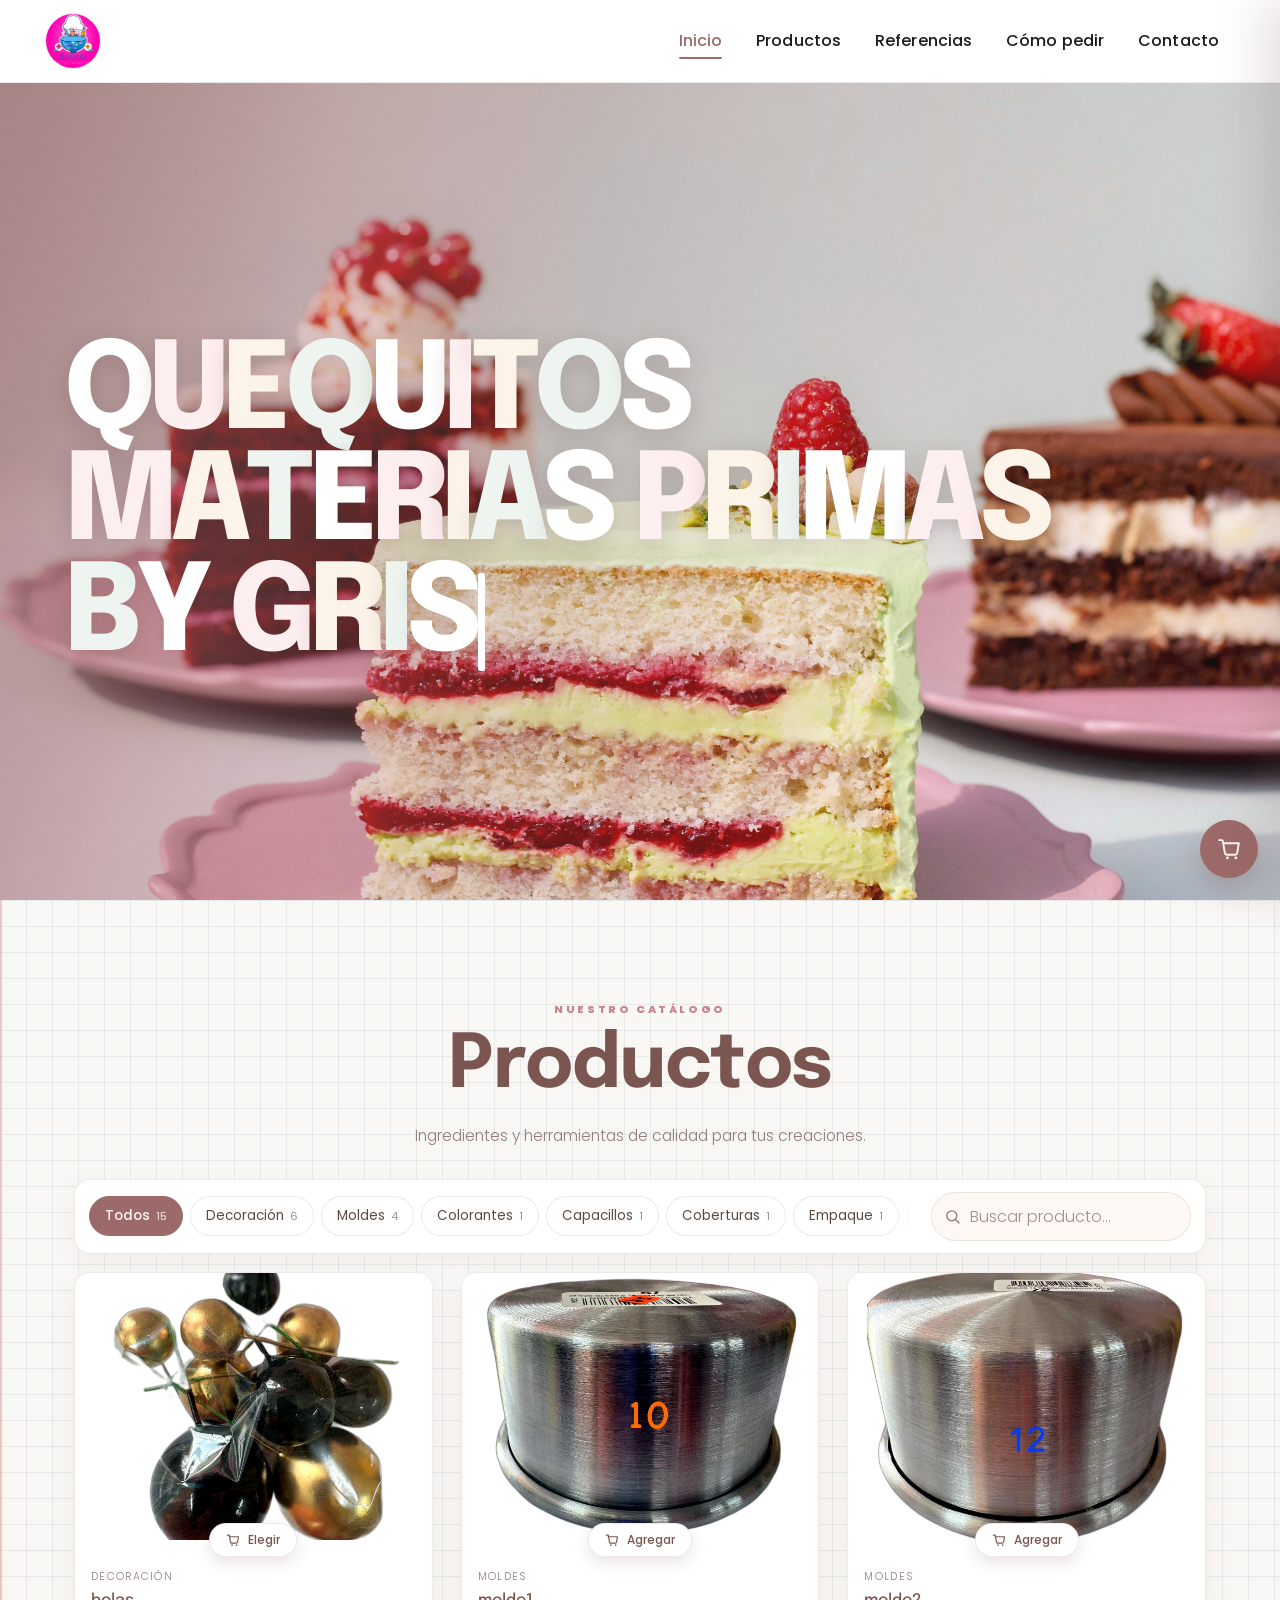
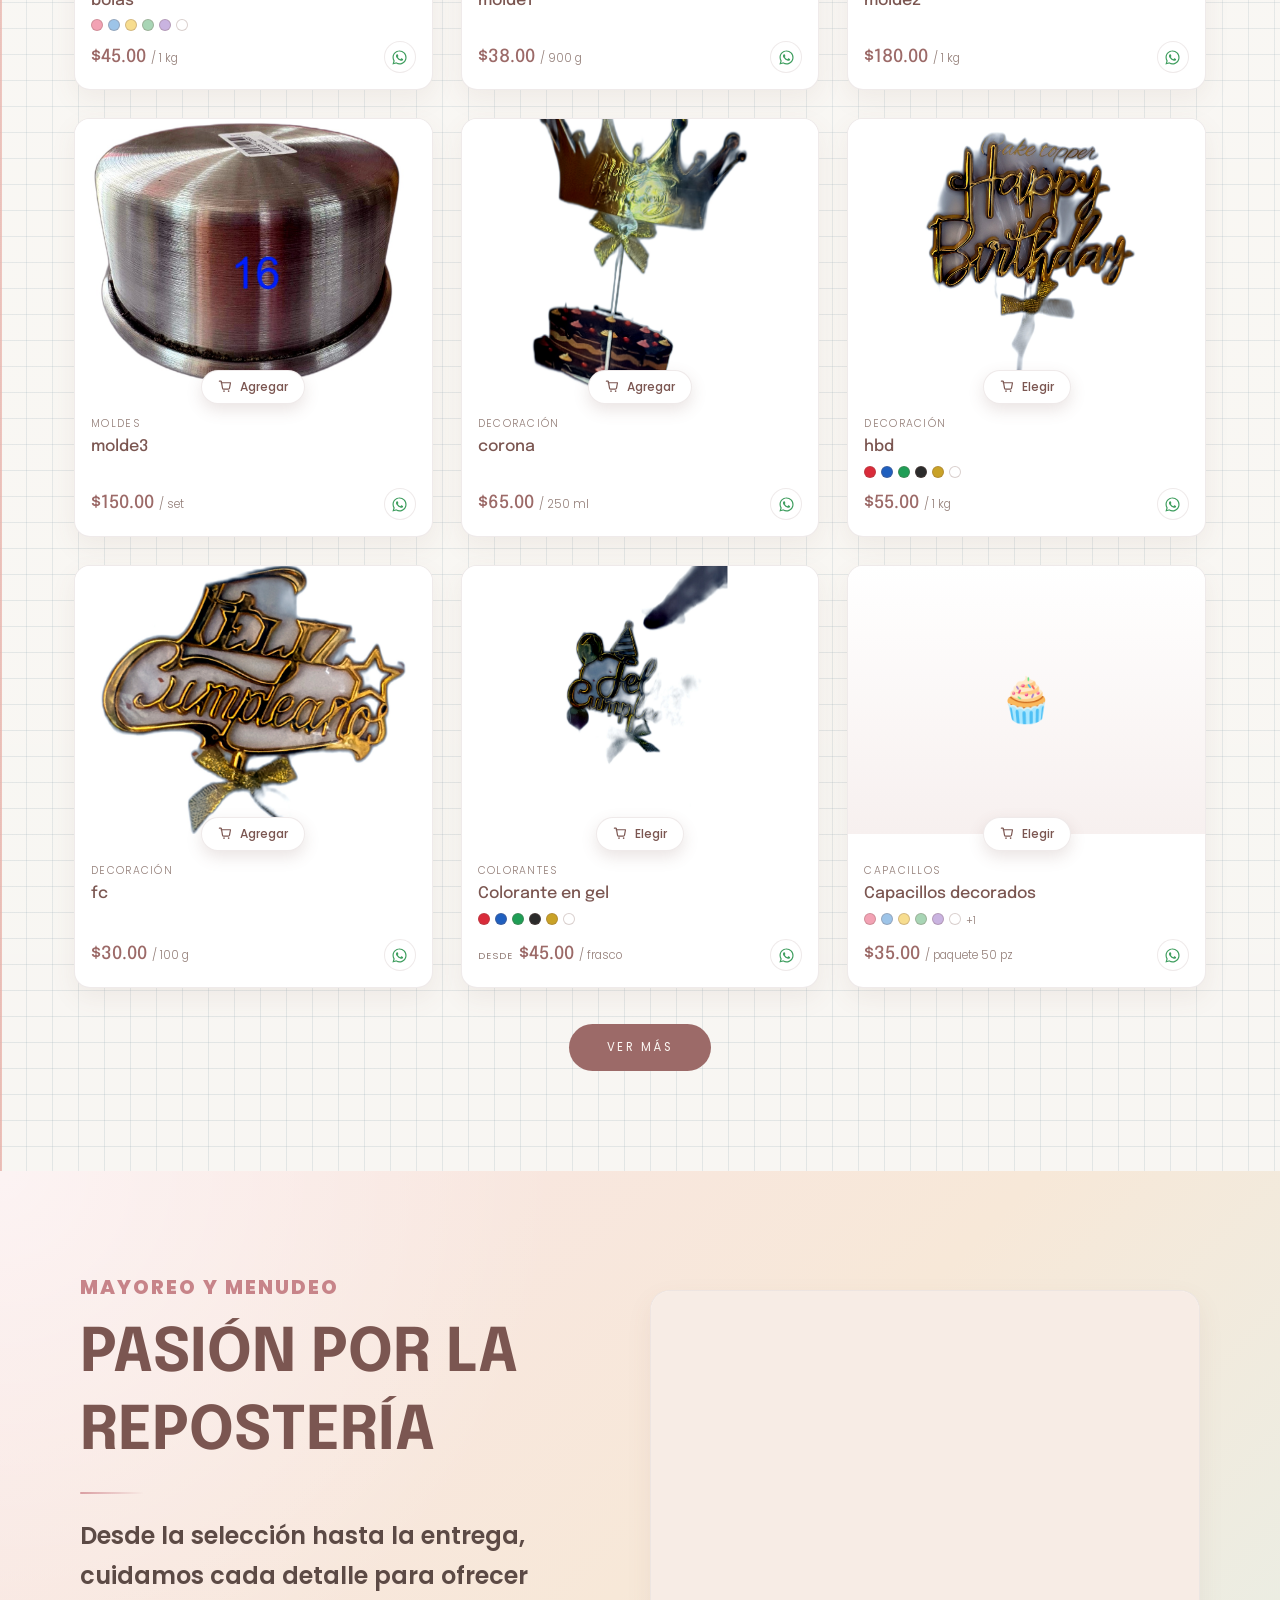
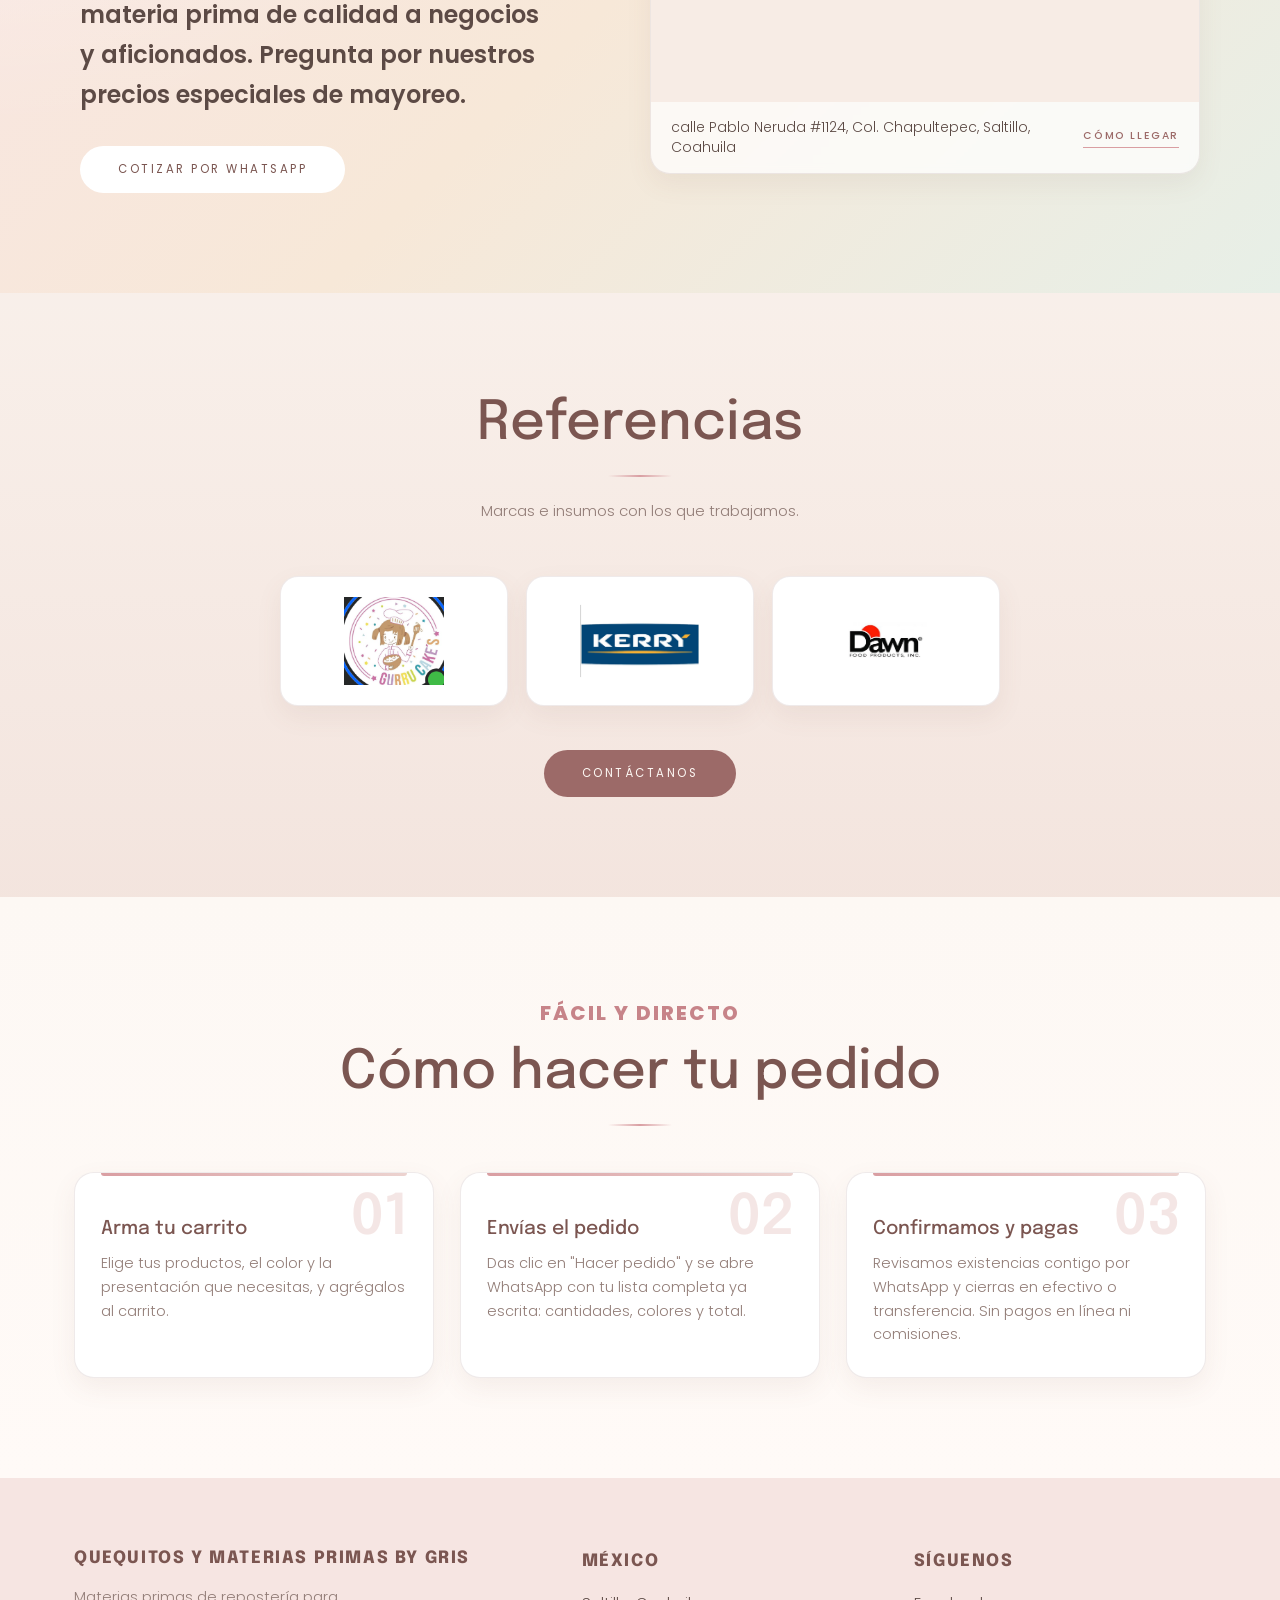
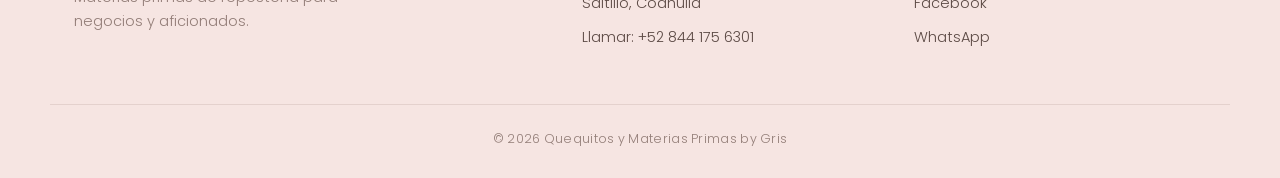
<file: index.html>
<!DOCTYPE html>
<html lang="es">
<head>
  <meta charset="UTF-8" />
  <meta name="viewport" content="width=device-width, initial-scale=1.0" />
  <title>Quequitos y Materias Primas by Gris</title>
  <!-- FAVICON
       Antes había DOS <link rel="icon">: el .ico y, más abajo, un SVG en
       data-URI con una "Q". El navegador se queda con el ÚLTIMO, así que
       el logo nunca se usaba. Ese SVG ya se quitó.
       También se cambiaron las rutas "/favicon.ico" (absolutas desde la
       raíz del dominio) por rutas relativas, para que funcionen igual
       abriendo la carpeta en local que publicado en un subdirectorio. -->
  <link rel="icon" type="image/x-icon" href="favicon.ico?v=3" />
  <link rel="icon" type="image/png" sizes="32x32" href="favicon-32.png?v=3" />
  <link rel="apple-touch-icon" sizes="180x180" href="apple-touch-icon.png?v=3" />

  <link rel="preconnect" href="https://fonts.googleapis.com" />
  <link rel="preconnect" href="https://fonts.gstatic.com" crossorigin />
  <!-- La foto del header se pide de inmediato, antes que el CSS y las fuentes.
       Si no, el header se pinta primero solo con el degradado y la imagen
       aparece después: eso es lo que se veía como si el fondo "se moviera". -->
  <link rel="preload" as="image" href="img/hero-pastel_4.jpg" fetchpriority="high" />
  <link href="https://fonts.googleapis.com/css2?family=Epilogue:ital,wght@0,100..900;1,100..900&family=Merriweather:ital,opsz,wght@0,18..144,300..900;1,18..144,300..900&family=Poppins:ital,wght@0,100;0,200;0,300;0,400;0,500;0,600;0,700;0,800;0,900;1,100;1,200;1,300;1,400;1,500;1,600;1,700;1,800;1,900&display=swap" rel="stylesheet" />
  <!-- El ?v= es un "rompe-cachés": el navegador guarda style.css y script.js
       durante días, así que después de publicar cambios seguías viendo la
       versión vieja. Al subir la versión (v=4, v=5...) el navegador se ve
       obligado a bajar el archivo nuevo.
       >>> SUBE ESTE NÚMERO cada vez que edites style.css, script.js,
           config.js o productos.js <<<

       OJO: disponibilidad.json NO lleva versión. El script lo pide con
       cache:"no-store" justamente para que marcar un producto como agotado
       se vea de inmediato sin tener que tocar este archivo. -->
  <link rel="stylesheet" href="style.css?v=12" />
</head>
<body>

  <!-- ============ BARRA DE NAVEGACIÓN ============
       Va FUERA del <header> a propósito: como está fija a la pantalla,
       dejarla dentro la ataba al recorte del header. -->
  <div class="menu" id="barraMenu">
    <a href="#inicio" class="logo" aria-label="Inicio">
      <img src="img/relogo.jpeg" alt="Quequitos y Materias Primas by Gris" />
    </a>

    <input type="checkbox" id="menu" />
    <label for="menu" class="menu-label" aria-label="Abrir menú">
      <span></span><span></span><span></span>
    </label>

    <nav class="navbar">
      <ul>
        <li><a href="#inicio">Inicio</a></li>
        <li><a href="#productos">Productos</a></li>
        <li><a href="#referencias">Referencias</a></li>
        <li><a href="#metodos">Cómo pedir</a></li>
        <li><a href="#contacto">Contacto</a></li>
      </ul>
    </nav>
  </div>

  <!-- ============ HEADER ============ -->
  <header class="header" id="inicio">
    <div class="header-content">
      <div class="header-texto">
        <h1>Quequitos Materias Primas <br>by <span>Gris</span></h1>
      </div>

      <!-- logo moved to the menu (left) -->
    </div>
  </header>

  <!-- ============ PRODUCTOS ============ -->
  <section class="productos" id="productos">
    <div class="productos-content container">
      <div class="productos-encabezado">
        <span class="eyebrow">Nuestro catálogo</span>
        <h2>Productos</h2>
        <p class="txt-p">Ingredientes y herramientas de calidad para tus creaciones.</p>
      </div>

      <!-- Submenú + buscador.
           Las pastillas de categoría NO se escriben aquí: script.js las arma
           solo con los campos "categoria" de productos.js. -->
      <div class="filtros" id="filtros">
        <div class="filtros-chips" id="filtrosChips" role="group" aria-label="Filtrar por categoría"></div>

        <div class="buscador">
          <svg class="buscador-icono" viewBox="0 0 24 24" aria-hidden="true">
            <circle cx="11" cy="11" r="7" fill="none" stroke="currentColor" stroke-width="2"/>
            <path d="M16.5 16.5 21 21" fill="none" stroke="currentColor" stroke-width="2" stroke-linecap="round"/>
          </svg>
          <input type="search" id="buscador" placeholder="Buscar producto…"
                 autocomplete="off" aria-label="Buscar producto" />
          <button type="button" class="buscador-limpiar" id="buscadorLimpiar"
                  aria-label="Limpiar búsqueda" hidden>&times;</button>
        </div>
      </div>

      <p class="conteo" id="conteo" aria-live="polite"></p>

      <div class="productos-group" id="productosGrid"></div>
      <div class="extra-products" id="extraProductos"></div>

      <div class="sin-resultados" id="sinResultados" hidden>
        <span>🔍</span>
        <p id="sinResultadosTexto">No encontramos nada con esa búsqueda.</p>
        <button type="button" class="btn-1 btn-1--claro" id="limpiarFiltros">Ver todo el catálogo</button>
      </div>

      <a href="#" id="ver-mas" class="btn-1">Ver más</a>
    </div>
  </section>

  <!-- ============ PROMO / PASIÓN ============ -->
  <section class="promo">
    <div class="promo-inner container">
      <div class="promo-texto">
        <span class="eyebrow">Mayoreo y menudeo</span>
        <h2>Pasión por la repostería</h2>
        <span class="divisor divisor--izq"></span>
        <p>
          Desde la selección hasta la entrega, cuidamos cada detalle para
          ofrecer materia prima de calidad a negocios y aficionados.
          Pregunta por nuestros precios especiales de mayoreo.
        </p>
        <a href="#" id="promoWhatsapp" target="_blank" rel="noopener" class="btn-1 btn-1--claro">Cotizar por WhatsApp</a>
      </div>
      <!-- Mapa del local. La dirección se toma de config.js (CONFIG.direccion),
           el script arma solo el enlace de Google Maps. -->
      <div class="promo-mapa">
        <div class="mapa-marco">
          <iframe
            id="mapaLocal"
            title="Ubicación del local"
            loading="lazy"
            referrerpolicy="no-referrer-when-downgrade"
            allowfullscreen></iframe>
        </div>
        <div class="mapa-pie">
          <span class="mapa-direccion" id="mapaDireccion">Saltillo, Coahuila</span>
          <a href="#" id="mapaComoLlegar" target="_blank" rel="noopener" class="mapa-link">Cómo llegar</a>
        </div>
      </div>
    </div>
  </section>

  <!-- ============ REFERENCIAS ============ -->
  <section class="referencias" id="referencias">
    <div class="referencias-content container">
      <h2>Referencias</h2>
      <span class="divisor"></span>
      <p class="txt-p">Marcas e insumos con los que trabajamos.</p>

      <div class="referencias-group">
        <div class="referencia-card">
          <img src="img/gurru.png" alt="Gurru Cakes">
        </div>
        <div class="referencia-card">
          <img src="img/kerry.png" alt="Kerry">
        </div>
        <div class="referencia-card">
          <img src="img/dawn.png" alt="Dawn Food Products">
        </div>
      </div>

      <a href="#" id="referenciasWhatsapp" target="_blank" rel="noopener" class="btn-1">Contáctanos</a>
    </div>
  </section>

  <!-- ============ CÓMO PEDIR ============ -->
  <section class="metodos" id="metodos">
    <div class="container">
      <span class="eyebrow">Fácil y directo</span>
      <h2>Cómo hacer tu pedido</h2>
      <span class="divisor"></span>

      <div class="metodos-content">
        <div class="metodo-card">
          <span class="metodo-num">01</span>
          <h3>Arma tu carrito</h3>
          <p>Elige tus productos, el color y la presentación que necesitas, y agrégalos al carrito.</p>
        </div>
        <div class="metodo-card">
          <span class="metodo-num">02</span>
          <h3>Envías el pedido</h3>
          <p>Das clic en "Hacer pedido" y se abre WhatsApp con tu lista completa ya escrita: cantidades, colores y total.</p>
        </div>
        <div class="metodo-card">
          <span class="metodo-num">03</span>
          <h3>Confirmamos y pagas</h3>
          <p>Revisamos existencias contigo por WhatsApp y cierras en efectivo o transferencia. Sin pagos en línea ni comisiones.</p>
        </div>
      </div>
    </div>
  </section>

  <!-- ============ FOOTER ============ -->
  <footer class="footer" id="contacto">
    <div class="footer-content container">
      <div class="link">
        <h3 class="footer-marca logo-texto">Quequitos y Materias Primas by Gris</h3>
        <p class="footer-desc">Materias primas de repostería para negocios y aficionados.</p>
      </div>
      <div class="link">
        <h3>México</h3>
        <a href="#" id="footerCiudad">Saltillo, Coahuila</a>
        <a href="#" id="footerTelefono">Llamar: +52 81 2901 6051</a>
      </div>
      <div class="link">
        <h3>Síguenos</h3>
        <a href="#" id="footerFacebook" target="_blank" rel="noopener noreferrer">Facebook</a>
        <a href="#" id="footerWhatsapp" target="_blank" rel="noopener">WhatsApp</a>
      </div>
    </div>
    <p class="footer-copy">© <span id="anio"></span> Quequitos y Materias Primas by Gris</p>
  </footer>

  <!-- ============================================================
       CARRITO
       Botón flotante, panel lateral y modal de opciones.
       Todo el comportamiento vive en script.js.
       ============================================================ -->

  <!-- Botón flotante con el contador de artículos -->
  <button type="button" class="boton-carrito" id="botonCarrito" aria-label="Ver carrito">
    <svg viewBox="0 0 24 24" aria-hidden="true">
      <path d="M6 6h15l-1.7 9.4a2 2 0 0 1-2 1.6H9.5a2 2 0 0 1-2-1.7L5.6 3.9A1 1 0 0 0 4.6 3H2"
            fill="none" stroke="currentColor" stroke-width="1.8"
            stroke-linecap="round" stroke-linejoin="round"/>
      <circle cx="10" cy="20" r="1.4" fill="currentColor"/>
      <circle cx="18" cy="20" r="1.4" fill="currentColor"/>
    </svg>
    <span class="carrito-contador" id="carritoContador">0</span>
  </button>

  <!-- Fondo oscuro detrás del panel -->
  <div class="fondo-carrito" id="fondoCarrito"></div>

  <!-- Panel lateral del carrito -->
  <aside class="panel-carrito" id="panelCarrito" aria-label="Tu pedido">
    <div class="carrito-encabezado">
      <div>
        <h3>Tu pedido</h3>
        <span class="carrito-conteo" id="carritoConteo">0 artículos</span>
      </div>
      <button type="button" class="carrito-cerrar" id="carritoCerrar" aria-label="Cerrar carrito">×</button>
    </div>

    <div class="carrito-aviso" id="carritoAviso"></div>

    <div class="carrito-lista" id="carritoLista"></div>

    <div class="carrito-pie oculto" id="carritoPie">
      <div class="carrito-campo">
        <label for="clienteNombre">Tu nombre</label>
        <input type="text" id="clienteNombre" maxlength="60" placeholder="¿A nombre de quién va el pedido?" autocomplete="name" />
      </div>
      <div class="carrito-campo">
        <label for="clienteNota">Comentario <i>(opcional)</i></label>
        <textarea id="clienteNota" rows="2" maxlength="200" placeholder="Fecha en que lo necesitas, si pasas por él, etc."></textarea>
      </div>

      <div class="carrito-total">
        <span>Total</span>
        <b id="carritoTotal">$0.00</b>
      </div>

      <button type="button" class="btn-1 carrito-pedir" id="carritoPedir">Hacer pedido por whatsapp</button>
      <button type="button" class="carrito-vaciar" id="carritoVaciar">Vaciar carrito</button>
      <p class="carrito-legal">
        El pedido se confirma por WhatsApp. No se cobra nada en línea.
      </p>
    </div>
  </aside>

  <!-- Modal para elegir color, tamaño y cantidad -->
  <div class="modal-opciones" id="modalOpciones" role="dialog" aria-modal="true" aria-label="Elegir opciones">
    <div class="modal-fondo" id="modalFondo"></div>
    <div class="modal-caja">
      <button type="button" class="modal-cerrar" id="modalCerrar" aria-label="Cerrar">×</button>
      <div class="modal-cuerpo" id="modalCuerpo"></div>
    </div>
  </div>

  <script src="config.js?v=12"></script>
  <script src="productos.js?v=12"></script>
  <script src="script.js?v=12"></script>
</body>
</html>
</file>
<file: style.css>
:root {
  /* Fondos */
  --crema:        #fdf8f4;
  --nude:         #f7ece5;
  --rosa-fondo:   #f6e5e2;
  --rosa-polvo:   #ecd3d0;
  --blanco:       #ffffff;
  --pastel-rosa:  #f9e5e5;
  --pastel-miel:  #f7e8d8;
  --pastel-agua:  #e7efe7;

  /* Acentos */
  --rosa:         #d99ea2;
  --rosa-oscuro:  #c78489;
  --vino:         #9c6a68;
  --arena:        #d9c3ae;

  /* Texto */
  --texto:        #5c4a45;
  --texto-suave:  #927d77;
  --titulo:       #7b5651;

  /* Alto de la barra de navegación: se le resta al hero para que la
     foto quepa completa en la primera pantalla. */
  /* Tintes del título: pasteles muy claros. Sobre la foto del hero un
     pastel saturado se pierde, así que estos se leen casi como blanco
     y el matiz solo se nota cuando pasa el brillo. */
  --titulo-tinte-1: #ffffff;
  --titulo-tinte-2: #fdeef0;   /* rosa */
  --titulo-tinte-3: #fdf4e9;   /* miel */
  --titulo-tinte-4: #eef5f1;   /* menta */
  --titulo-halo:    rgba(249, 214, 220, .75);

  --alto-barra:   83px;
  /* Lo que mide la barra cuando ya encogió al bajar. Los filtros se
     pegan a esta altura, si no quedaba una franja hueca entre los dos. */
  --alto-barra-fija: 67px;

  /* Bordes y sombras */
  --linea:        rgba(124, 86, 81, 0.12);
  --sombra:       0 10px 26px rgba(124, 86, 81, 0.08);
  --sombra-alta:  0 18px 40px rgba(124, 86, 81, 0.14);
}

* { box-sizing: border-box; margin:0; padding:0; text-decoration:none; list-style:none }

body { font-family: 'Poppins', sans-serif; font-weight:300; background-color:var(--crema); color:var(--texto); line-height:1.65 }

.container { max-width:1180px; margin:0 auto; width:100%; padding-left:24px; padding-right:24px }

h1, h2 { font-family:'Epilogue','Merriweather', serif; font-weight:500; color:var(--titulo) }
h3     { font-family:'Epilogue','Merriweather', serif; font-weight:500; color:var(--titulo) }

h1{
  text-wrap:balance;
  text-transform:uppercase;
  line-height:1.05em;
  letter-spacing:2px;
}

.eyebrow {
  display:block;
  font-family:'Poppins', sans-serif;
  font-size:20px; font-weight:800;
  letter-spacing:2px; text-transform:uppercase;
  color:var(--rosa-oscuro);
  margin-bottom:12px;
}
section h2 { font-size:clamp(45px, 6vw, 54px); line-height:1.15; margin-bottom:0 }

.divisor {
  display:block; width:64px; height:2px; margin:20px auto 22px;
  background:linear-gradient(90deg, transparent, var(--rosa), transparent);
  border-radius:2px;
}
.divisor--izq { margin-left:0; margin-right:auto; background:linear-gradient(90deg, var(--rosa), transparent) }

/* ============================================================
   HEADER
   ============================================================ */
.header {
  position: relative;
  display:flex; flex-direction:column;
  overflow:hidden;

  /* 100svh = "small viewport height". En el móvil, al aparecer y
     desaparecer la barra del navegador, 100vh cambia de valor y el
     header se re-dimensiona: la foto se re-recorta y parece que salta.
     Con svh la altura se queda fija. La línea de 100vh es el respaldo
     para navegadores viejos. */
  min-height:calc(100vh - var(--alto-barra));
  min-height:calc(100svh - var(--alto-barra));

  background-image: linear-gradient(110deg, rgba(94,50,53,0.44) 0%, rgba(172,119,123,0.28) 26%, rgba(200,158,158,0.16) 42%, rgba(255,255,255,0.04) 100%), url("img/hero-pastel_4.jpg");
  background-size: cover;
  /* antes: center right. Anclada a la derecha, al cambiar el ancho de la
     ventana el recorte se desplazaba muchísimo hacia los lados. Centrada,
     la foto crece y encoge desde el centro y el movimiento casi no se nota. */
  background-position: center center;
  background-repeat:no-repeat;
}

.header::before { content:""; position:absolute; inset:0; background: linear-gradient(100deg, rgba(181,120,124,0.38) 0%, rgba(181,120,124,0.20) 24%, rgba(60,40,38,0.10) 44%, rgba(20,20,20,0.04) 58%, rgba(20,20,20,0) 84%); }
.header > * { position:relative; z-index:1 }

/* ------------------------------------------------------------
   BARRA DE NAVEGACIÓN
   Antes era una "pastilla" de vidrio esmerilado flotando sobre la
   foto: sobre una imagen clara se veía como una franja gris sucia,
   y los links iban en negro grueso con mucho espaciado.
   Ahora la barra es transparente sobre la foto y, al bajar, se
   vuelve sólida color crema para que siempre se lea.
   ------------------------------------------------------------ */
.menu {
  position:sticky;            /* ocupa su lugar arriba y se queda pegada al bajar */
  top:0;
  z-index:50;
  display:flex;
  align-items:center;
  justify-content:space-between;
  gap:20px;
  width:100%;
  padding:14px clamp(18px, 4vw, 46px);
  background:var(--blanco);   /* banda blanca sólida: el hero sigue igual, abajo */
  border-bottom:1px solid var(--linea);
  transition:box-shadow .3s, padding .3s;
}

/* Al bajar solo gana un poco de sombra, para que se despegue del contenido */
.menu.menu--fijo {
  padding-top:10px; padding-bottom:10px;
  box-shadow:0 6px 22px rgba(124,86,81,.09);
}

/* ---------- Logo ---------- */
.menu .logo {
  display:inline-flex; align-items:center;
  flex-shrink:0;
  border-radius:50%;
  transition:transform .25s;
}
.menu .logo:hover { transform:scale(1.05) }

.menu .logo img {
  display:block;
  width:54px; height:54px;
  object-fit:cover;
  border-radius:50%;
  background:var(--blanco);
  box-shadow:0 0 0 1px var(--linea);
  transition:width .3s, height .3s;
}
.menu--fijo .logo img { width:46px; height:46px }

/* ---------- Links ---------- */
.menu .navbar ul { display:flex; align-items:center; gap:4px }

.menu .navbar ul li a {
  position:relative;
  display:block;
  padding:10px 15px;
  font-family:'Poppins', sans-serif;
  font-size:16px;
  font-weight:500;
  letter-spacing:.1px;
  text-transform:none;
  color:#1f1b1a;              /* negro suave: negro puro sobre blanco cansa la vista */
  border-radius:10px;
  transition:color .25s;
}

/* Subrayado que crece desde el centro */
.menu .navbar ul li a::after {
  content:"";
  position:absolute;
  left:15px; right:15px; bottom:5px;
  height:2px; border-radius:2px;
  background:var(--vino);
  transform:scaleX(0);
  transition:transform .28s cubic-bezier(.22,1,.36,1);
}
.menu .navbar ul li a:hover::after,
.menu .navbar ul li a.activo::after { transform:scaleX(1) }

.menu .navbar ul li a:hover,
.menu .navbar ul li a.activo { color:var(--vino) }

/* ---------- Hamburguesa ---------- */
#menu { display:none }
.menu-label {
  cursor:pointer;
  display:none;
  flex-direction:column;
  justify-content:center;
  gap:5.5px;
  width:30px; height:30px;
  padding:4px 2px;
  background:none; border:none;   /* antes tenía recuadro de vidrio */
}
.menu-label span {
  display:block; height:2px; width:100%;
  background:#1f1b1a;
  border-radius:999px;
  transform-origin:center;
  transition:transform .3s cubic-bezier(.22,1,.36,1), opacity .2s, background-color .3s;
}

/* Abierta: se convierte en una X */
#menu:checked + .menu-label span:nth-child(1) { transform:translateY(7.5px) rotate(45deg) }
#menu:checked + .menu-label span:nth-child(2) { opacity:0 }
#menu:checked + .menu-label span:nth-child(3) { transform:translateY(-7.5px) rotate(-45deg) }

.header-content { flex:1; display:flex; align-items:center; justify-content:space-between; gap:clamp(24px,4vw,60px); padding:120px clamp(30px,5vw,80px) 90px }
.header-texto { flex:1 1 0; max-width:1000px; display:flex; flex-direction:column; justify-content:center }
.header-texto .eyebrow { color:var(--rosa-oscuro); letter-spacing:5px; margin-bottom:18px }

.header-texto h1 {
  font-family:'Epilogue', 'Poppins', sans-serif;
  font-size: clamp(54px, 9.4vw, 152px);
  line-height:0.92;
  margin-bottom:0;   /* ya no hay botón debajo */
  font-weight:800;
  color:#ffffff;
  text-shadow:0 6px 24px rgba(74, 35, 28, 0.18);
  letter-spacing:-0.065em;
  text-wrap: normal;
}

/* ------------------------------------------------------------
   ANIMACIÓN LETRA POR LETRA — versión corregida

   El problema anterior: cada letra era un inline-block suelto, así que
   el navegador podía cortar la línea EN MEDIO de una palabra
   ("Queq / uitos"), y los spans que contenían un espacio medían 0px,
   por lo que las palabras se pegaban ("byGris").

   Solución: cada palabra va envuelta en .word (inline-block + nowrap)
   y los espacios vuelven a ser texto normal entre palabras.
   ------------------------------------------------------------ */
/* "Gris" va igual que el resto del título: sin cursiva ni peso distinto.
   La regla se deja acotada por si algún día se le quiere volver a dar
   estilo propio — NUNCA como "h1 span" a secas, porque el script convierte
   cada palabra y cada letra en spans y saldrían todas afectadas. */
.header-texto h1 > span:not(.word):not(.letter) { font-style:inherit; font-weight:inherit }
.header-texto h1 em { font-style:italic; font-weight:300; display:block }

/* El título viene escrito en el HTML, así que el navegador alcanza a
   pintarlo COMPLETO antes de que el script lo parta en letras: se veía
   un parpadeo con todo el texto y luego arrancaba la escritura.
   Se mantiene oculto hasta que el script avisa que ya está listo.

   La animación de abajo es un seguro: si por lo que sea el JavaScript
   no corriera, a los 3 segundos el título aparece de todos modos en
   lugar de quedarse en blanco para siempre. */
.header-texto h1 {
  visibility:hidden;
  animation:seguroTitulo 0s 3s forwards;
}
@keyframes seguroTitulo { to { visibility:visible } }
.header-texto h1.animar { visibility:visible; animation:none }

/* Cada palabra entera en una caja que no se parte */
.header-texto h1 .word { display:inline-block; white-space:nowrap }

.header-texto h1 .letter {
  display:inline-block;
  position:relative;              /* el cursor se cuelga de aquí */
  color:var(--tinte, #fff);
}

/* ------------------------------------------------------------
   MÁQUINA DE ESCRIBIR
   visibility:hidden en vez de display:none: la letra sigue
   ocupando su lugar, así el bloque no cambia de tamaño mientras
   se escribe y la página no da saltos.
   ------------------------------------------------------------ */
.header-texto h1.escribiendo-modo .letter { visibility:hidden }
.header-texto h1.escribiendo-modo .letter.visible { visibility:visible }

/* El cursor va pegado a la última letra escrita.
   Cuando no hay ninguna, se dibuja ANTES de la primera. */
.header-texto h1 .letter.cursor::after,
.header-texto h1 .letter.cursor-antes::before {
  content:"";
  position:absolute;
  top:.09em;
  width:.055em;
  height:.82em;
  border-radius:2px;
  background:#fff;
  box-shadow:0 0 12px rgba(255,255,255,.55);
  /* La letra que lleva .cursor-antes está oculta, y visibility se
     hereda: sin esto el cursor tampoco se vería. */
  visibility:visible;
  animation:parpadeo .7s steps(1, end) infinite;
}
.header-texto h1 .letter.cursor::after      { left:calc(100% + .03em) }
.header-texto h1 .letter.cursor-antes::before { right:calc(100% + .03em) }

@keyframes parpadeo {
  0%, 49%   { opacity:1 }
  50%, 100% { opacity:0 }
}

@media (prefers-reduced-motion: reduce) {
  .header-texto h1 .letter { visibility:visible }
  .header-texto h1 .letter.cursor::after,
  .header-texto h1 .letter.cursor-antes::before { animation:none; opacity:1 }
}

/* ============================================================
   BOTONES
   ============================================================ */
.btn-1 { display:inline-block; padding:14px 38px; background-color:var(--vino); color:var(--crema); border-radius:999px; font-family:'Poppins', sans-serif; font-weight:400; font-size:11.5px; letter-spacing:2.5px; text-transform:uppercase; transition: background-color .3s, transform .2s, box-shadow .3s }
.btn-1:hover { background-color:var(--titulo); transform:translateY(-2px); box-shadow:0 12px 26px rgba(124,86,81,.24) }
.btn-1--claro { background-color:var(--blanco); color:var(--titulo) }
.btn-1--claro:hover { background-color:var(--crema); color:var(--titulo) }

.btn-pedir {
  display:inline-block; width:100%; margin-top:auto;
  padding:11px 18px; border-radius:999px;
  background:var(--vino); color:var(--crema);
  font-size:10.5px; font-weight:500; letter-spacing:1.6px; text-transform:uppercase;
  text-align:center;
  transition:background-color .25s, transform .2s;
}
.btn-pedir:hover { background:var(--titulo); transform:translateY(-2px) }

.producto-agotado {
  display:inline-block; width:100%; margin-top:auto;
  padding:11px 18px; border-radius:999px;
  background:var(--rosa-polvo); color:var(--titulo);
  font-size:10.5px; font-weight:500; letter-spacing:1.6px; text-transform:uppercase;
  text-align:center; opacity:.75;
}

/* ============================================================
   PRODUCTOS — 3 POR FILA
   ============================================================ */
.productos {
  position:relative;
  padding:100px 0;
  background-color:#f8f6f2;
  background-image:
    linear-gradient(to right, rgba(232, 171, 162, 0.75) 0, rgba(232, 171, 162, 0.75) 2px, transparent 2px),
    repeating-linear-gradient(to right, rgba(147, 168, 178, 0.22) 0, rgba(147, 168, 178, 0.22) 1px, transparent 1px, transparent 26px),
    repeating-linear-gradient(to bottom, rgba(147, 168, 178, 0.22) 0, rgba(147, 168, 178, 0.22) 1px, transparent 1px, transparent 26px);
  background-size: 100% 100%, 100% 100%, 100% 100%;
  background-repeat:no-repeat;
  overflow:visible;
}
.productos::before {
  content:"";
  position:absolute;
  inset:0;
  background: linear-gradient(180deg, rgba(255,255,255,0.18), rgba(255,255,255,0.04));
  pointer-events:none;
}
.productos-content { position:relative; z-index:1; text-align:center }
.txt-p { font-size:15px; color:var(--texto-suave); margin-bottom:52px }

/* ------------------------------------------------------------
   ENCABEZADO DE PRODUCTOS
   El h2 venía enorme y muy suelto, con un divisor de rombo que
   lo hacía ver recargado. Ahora es más chico, más apretado y
   sin adorno de por medio.
   ------------------------------------------------------------ */
.productos-encabezado { max-width:620px; margin:0 auto 30px }

.productos-encabezado .eyebrow {
  display:block;
  font-size:11px; letter-spacing:2.6px;
  margin-bottom:10px;
}
.productos .productos-encabezado h2 {
  font-size:clamp(42px, 5.8vw, 78px);
  line-height:1.05;
  letter-spacing:-1.5px;
  font-weight:700;
  margin:0;
  /* Las letras se mecen girando: sin aire abajo, las que bajan se
     verían cortadas contra el párrafo. */
  padding-bottom:6px;
}

/* ------------------------------------------------------------
   "PRODUCTOS": las letras caen y se quedan colgando
   Cada una gira desde su borde de arriba, como si estuviera
   colgada de un hilo, con un retraso distinto para que se mezan
   en ola y no todas al mismo tiempo.
   ------------------------------------------------------------ */
.productos-encabezado h2 .word { display:inline-block; white-space:nowrap }

.productos-encabezado h2 .letter {
  display:inline-block;
  transform-origin:top center;   /* el "clavo" del que cuelga */
  opacity:0;
}

.productos-encabezado h2.animar .letter {
  animation:
    letraCae .62s cubic-bezier(.34, 1.56, .64, 1) both,
    letraCuelga 2.8s ease-in-out infinite;
  animation-delay:
    var(--letter-delay, 0s),
    calc(var(--letter-delay, 0s) + var(--recorrido, 1.2s));
}

/* Cae desde arriba y rebota tantito al aterrizar */
@keyframes letraCae {
  0%   { opacity:0; transform:translateY(-.7em) rotate(-8deg) }
  70%  { opacity:1; transform:translateY(.06em) rotate(3deg) }
  100% { opacity:1; transform:translateY(0) rotate(0deg) }
}

/* El vaivén empieza y termina en 0° para que el bucle no dé tirones */
@keyframes letraCuelga {
  0%   { transform:rotate(0deg) }
  25%  { transform:rotate(5.5deg) }
  50%  { transform:rotate(0deg) }
  75%  { transform:rotate(-5.5deg) }
  100% { transform:rotate(0deg) }
}

@media (prefers-reduced-motion: reduce) {
  .productos-encabezado h2 .letter,
  .productos-encabezado h2.animar .letter {
    opacity:1; transform:none; animation:none;
  }
}
.productos-encabezado .txt-p {
  font-size:15.5px;
  line-height:1.6;
  margin:12px auto 0;
  max-width:460px;
}

/* ------------------------------------------------------------
   SUBMENÚ + BUSCADOR
   Se queda pegado debajo de la barra de navegación para que,
   en un catálogo largo, no haya que subir hasta arriba para
   cambiar de categoría.
   ------------------------------------------------------------ */
.filtros {
  position:sticky;
  top:var(--alto-barra-fija);
  z-index:20;
  display:flex; align-items:center; gap:16px; flex-wrap:wrap;
  justify-content:space-between;
  margin:0 0 14px;
  padding:12px 14px;
  background:rgba(255,255,255,.93);
  backdrop-filter:blur(10px);
  -webkit-backdrop-filter:blur(10px);
  border:1px solid var(--linea);
  border-radius:16px;
  box-shadow:0 6px 20px rgba(124,86,81,.07);
}

/* --- Pastillas de categoría --- */
.filtros-chips {
  display:flex; gap:7px; flex-wrap:nowrap;
  overflow-x:auto;                  /* con muchas categorías se desliza */
  scrollbar-width:none;
  -ms-overflow-style:none;
  padding:2px 2px;
  flex:1 1 320px;
  min-width:0;   /* sin esto la fila de pastillas no encoge y desborda la página */
  scroll-snap-type:x proximity;
  /* Difumina el borde derecho para que se note que la fila sigue */
  -webkit-mask-image:linear-gradient(to right, #000 calc(100% - 22px), transparent);
  mask-image:linear-gradient(to right, #000 calc(100% - 22px), transparent);
}
.filtros-chips::-webkit-scrollbar { display:none }

.chip-cat {
  flex-shrink:0;
  scroll-snap-align:start;
  display:inline-flex; align-items:center; gap:6px;
  padding:9px 15px;
  border:1px solid var(--linea); border-radius:999px;
  background:var(--blanco); color:var(--texto);
  font-family:'Poppins', sans-serif; font-size:13.5px; font-weight:400;
  white-space:nowrap; cursor:pointer;
  transition:background-color .2s, color .2s, border-color .2s;
}
.chip-cat:hover { border-color:var(--rosa); color:var(--titulo) }
.chip-cat.activo {
  background:var(--vino); border-color:var(--vino); color:var(--crema);
  font-weight:500;
}
.chip-num {
  font-size:11px; opacity:.6;
  font-variant-numeric:tabular-nums;
}
.chip-cat.activo .chip-num { opacity:.75 }

/* --- Buscador --- */
.buscador {
  position:relative;
  display:flex; align-items:center;
  flex:0 1 260px;
  min-width:190px;
}
.buscador-icono {
  position:absolute; left:13px;
  width:17px; height:17px;
  color:var(--texto-suave); pointer-events:none;
}
.buscador input {
  width:100%;
  padding:11px 36px 11px 38px;
  border:1px solid var(--linea); border-radius:999px;
  background:var(--crema); color:var(--texto);
  font-family:'Poppins', sans-serif; font-size:16px;  /* 16px evita el zoom de iOS */
  font-weight:300;
  transition:border-color .2s, background-color .2s;
  -webkit-appearance:none; appearance:none;
}
.buscador input::placeholder { color:var(--texto-suave); opacity:.85 }
.buscador input:focus { outline:none; border-color:var(--rosa); background:var(--blanco) }
/* La X propia del navegador estorba: usamos la nuestra */
.buscador input::-webkit-search-cancel-button { -webkit-appearance:none; appearance:none }

.buscador-limpiar {
  position:absolute; right:9px;
  width:24px; height:24px;
  display:flex; align-items:center; justify-content:center;
  border:none; border-radius:50%;
  background:var(--rosa-polvo); color:var(--titulo);
  font-size:17px; line-height:1; cursor:pointer;
  transition:background-color .2s;
}
.buscador-limpiar:hover { background:var(--rosa) }
.buscador-limpiar[hidden] { display:none }

/* --- Conteo y estado vacío --- */
.conteo {
  font-size:12.5px; color:var(--texto-suave);
  margin:0 0 12px; min-height:18px;
  text-align:left;
}
.conteo:empty { margin:0; min-height:0 }

.sin-resultados {
  padding:56px 20px;
  display:flex; flex-direction:column; align-items:center; gap:12px;
}
.sin-resultados[hidden] { display:none }
.sin-resultados span { font-size:40px; opacity:.55 }
.sin-resultados p { font-size:15.5px; color:var(--texto); margin:0 }
.sin-resultados .btn-1 { margin-top:6px }

@media (max-width:640px) {
  .productos-encabezado { margin-bottom:22px }
  .productos .productos-encabezado h2 { letter-spacing:-1px }
  .productos-encabezado .txt-p { font-size:14.5px }
  .filtros {
    gap:10px; padding:10px;
    border-radius:14px;
    flex-direction:column; align-items:stretch;
    /* En columna, flex-wrap:wrap arma varias columnas y el ancho pasa a
       mandarlo el contenido: la fila de pastillas estiraba la página. */
    flex-wrap:nowrap;
  }
  .filtros-chips { flex:1 1 auto; margin:0 -2px }
  .buscador { flex:1 1 auto }
  .chip-cat { font-size:12.5px; padding:8px 13px }
  .buscador input { padding:10px 34px 10px 36px }
}

.productos-group,
.extra-products.show {
  display:grid;
  grid-template-columns:repeat(3, 1fr);
  gap:28px;
  align-items:stretch;
  justify-items:stretch;
  margin-top:18px;
}
.productos-group { min-height:48px }

.extra-products { display:none }
.extra-products.show { margin-top:28px }

.producto-card {
  display:flex; flex-direction:column;
  background:var(--blanco);
  border-radius:16px;
  border:1px solid var(--linea);
  box-shadow:var(--sombra);
  width:100%; height:100%;
  overflow:hidden;              /* la foto llega a la orilla y se recorta al radio */
  text-align:left;              /* antes iba centrado; ahora alineado a la izquierda */
  transition:transform .25s, box-shadow .25s, border-color .25s;
}
.producto-card:hover { transform:translateY(-5px); box-shadow:var(--sombra-alta) }

/* Ya está en el carrito: se marca con el borde del color de la marca */
.producto-card--en-carrito { border-color:var(--vino); box-shadow:0 0 0 1px var(--vino), var(--sombra) }
.producto-card--agotado    { opacity:.72 }
.producto-card--agotado .producto-media img { filter:grayscale(.55) }

/* ---------- Foto a sangre + pastilla flotante ---------- */
.producto-media { position:relative; line-height:0 }

.producto-card img {
  width:100%; aspect-ratio:4 / 3; height:auto;
  object-fit:cover; display:block;
  background:var(--nude);
}
.producto-img {
  width:100%; aspect-ratio:4 / 3;
  display:flex; align-items:center; justify-content:center; font-size:44px;
  background:linear-gradient(180deg,#fff,#f7f0ef);
  color:var(--titulo); line-height:1;
}

/* La pastilla se monta sobre el borde inferior de la foto */
.pastilla {
  position:absolute; left:50%; bottom:-17px; transform:translateX(-50%);
  z-index:2;
  display:inline-flex; align-items:center; justify-content:center; gap:7px;
  min-height:34px; padding:0 16px;
  border:1px solid var(--linea); border-radius:999px;
  background:var(--blanco); color:var(--titulo);
  font-family:'Poppins', sans-serif; font-size:12px; font-weight:500;
  line-height:1; white-space:nowrap; cursor:pointer;
  box-shadow:0 6px 16px rgba(124,86,81,.16);
  transition:background-color .2s, color .2s, box-shadow .2s, transform .15s;
}
.pastilla:hover { background:var(--vino); color:var(--crema); border-color:var(--vino) }
.pastilla .icono-mini { width:15px; height:15px; flex-shrink:0 }

/* Cuando ya está en el carrito, la pastilla se vuelve contador */
.pastilla--contador {
  background:var(--vino); border-color:var(--vino); color:var(--crema);
  gap:2px; padding:0 4px; cursor:default;
}
.pastilla--contador button {
  border:none; background:none; cursor:pointer; color:inherit;
  width:30px; height:32px; font-size:17px; line-height:1;
  font-family:'Poppins', sans-serif;
  border-radius:999px; transition:background-color .18s;
}
.pastilla--contador button:hover { background:rgba(255,255,255,.2) }
.pastilla--contador span { min-width:20px; text-align:center; font-size:13px; font-weight:500 }

.pastilla--agotado {
  background:var(--rosa-polvo); border-color:var(--rosa-polvo);
  color:var(--titulo); cursor:not-allowed;
  text-transform:uppercase; letter-spacing:1.2px; font-size:10px;
}

/* Contador de piezas para los productos con variantes */
.producto-insignia {
  position:absolute; top:9px; right:9px; z-index:2;
  min-width:24px; height:24px; padding:0 7px;
  display:flex; align-items:center; justify-content:center;
  border-radius:999px; background:var(--vino); color:var(--crema);
  font-family:'Poppins', sans-serif; font-size:12px; font-weight:600; line-height:1;
  box-shadow:0 3px 10px rgba(124,86,81,.3);
}

/* ---------- Texto ---------- */
.producto-info {
  display:flex; flex-direction:column;
  padding:28px 16px 16px;       /* el 28 de arriba deja lugar a la pastilla */
  flex:1;
}

.producto-categoria {
  display:block; font-size:10.5px; text-transform:uppercase;
  letter-spacing:1.3px; color:var(--texto-suave); margin-bottom:5px;
}

.producto-card h3 {
  font-size:16px; color:var(--titulo);
  margin:0 0 8px; line-height:1.3;
}

.producto-colores {
  display:flex; flex-wrap:wrap; gap:5px;
  justify-content:flex-start;
  margin:0 0 10px;
}

.producto-pie {
  display:flex; align-items:center; justify-content:space-between;
  gap:10px; margin-top:auto;
}
.producto-precio {
  display:flex; align-items:baseline; gap:5px; flex-wrap:wrap;
  font-family:'Epilogue','Merriweather', serif;
  font-size:18px; font-weight:500; color:var(--vino);
}
.producto-precio i {
  font-family:'Poppins', sans-serif; font-style:normal;
  font-size:11.5px; font-weight:300; color:var(--texto-suave);
}
.precio-desde {
  font-family:'Poppins', sans-serif;
  font-size:9.5px; font-weight:400; color:var(--texto-suave);
  text-transform:uppercase; letter-spacing:1px; margin-right:1px;
}

/* Botón chico de WhatsApp: reemplaza al enlace de texto que iba debajo */
.btn-wa {
  width:32px; height:32px; flex-shrink:0;
  display:flex; align-items:center; justify-content:center;
  border-radius:50%; border:1px solid var(--linea);
  color:#3f9e5f; background:var(--blanco);
  transition:background-color .2s, color .2s, border-color .2s;
}
.btn-wa svg { width:17px; height:17px }
.btn-wa:hover { background:#3f9e5f; color:#fff; border-color:#3f9e5f }

.productos-content #ver-mas { display:inline-block; margin:36px auto 0; text-align:center }
/* El !important de arriba se quitó: impedía esconder el botón al filtrar.
   Ahora se oculta con el atributo hidden, que sí gana. */
.productos-content #ver-mas[hidden] { display:none }

@media (max-width:900px) {
  .productos-group,
  .extra-products.show { grid-template-columns:repeat(2, 1fr); gap:20px }
}

/* En celular se mantienen DOS por fila: todo lo de adentro se achica
   para que quepan sin apretarse. */
@media (max-width:560px) {
  .productos-group,
  .extra-products.show { grid-template-columns:repeat(2, 1fr); gap:12px }

  .producto-card { border-radius:14px }
  .producto-info { padding:24px 11px 12px }
  .producto-card h3 { font-size:13.5px; margin-bottom:6px }
  .producto-categoria { font-size:9px; letter-spacing:1px; margin-bottom:4px }
  .producto-precio { font-size:15px; gap:3px }
  .producto-precio i { font-size:10px }
  .precio-desde { font-size:8.5px; letter-spacing:.6px }

  .pastilla { bottom:-15px; min-height:30px; padding:0 11px; font-size:10.5px; gap:5px }
  .pastilla .icono-mini { width:13px; height:13px }
  .pastilla--contador { padding:0 3px }
  .pastilla--contador button { width:25px; height:28px; font-size:15px }
  .pastilla--contador span { min-width:16px; font-size:12px }
  .pastilla--agotado { font-size:9px; letter-spacing:.8px }

  .btn-wa { width:28px; height:28px }
  .btn-wa svg { width:15px; height:15px }
  .producto-insignia { min-width:21px; height:21px; font-size:11px; top:7px; right:7px }
}

/* Pantallas muy angostas (iPhone SE y similares) */
@media (max-width:360px) {
  .productos-group,
  .extra-products.show { gap:9px }
  .producto-info { padding:23px 9px 11px }
  .producto-card h3 { font-size:12.5px }
  .producto-precio { font-size:14px }
  .pastilla { font-size:9.5px; padding:0 9px; gap:4px }
  .pastilla .icono-mini { display:none }   /* con tan poco ancho, mejor solo el texto */
  .btn-wa { width:26px; height:26px }
  .btn-wa svg { width:14px; height:14px }
}

/* ============================================================
   PROMO
   ============================================================ */
.promo {
  position:relative;
  background: linear-gradient(135deg, var(--pastel-rosa) 0%, var(--pastel-miel) 52%, var(--pastel-agua) 100%);
  padding:100px 0;
  overflow:hidden;
}
.promo::before {
  content:"";
  position:absolute;
  inset:0;
  background: radial-gradient(circle at top left, rgba(255,255,255,0.55), transparent 38%);
}

.promo-inner { position:relative; z-index:1; display:flex; align-items:center; gap:60px; padding:0 30px; flex-wrap:wrap }
.promo-texto { flex:1 1 380px }
.promo-texto h2 {
  font-size: clamp(50px, 4.9vw, 60px);
  text-transform:uppercase;
  line-height:1.3em;
  color:var(--titulo);
  font-weight:700;
}
.promo-texto p {
  font-size:24px;
  color:var(--texto);
  margin-bottom:32px;
  max-width:460px;
  font-weight:600;
}
/* ---------- MAPA DEL LOCAL (sustituye a las tarjetas de emojis) ---------- */
.promo-mapa {
  flex:1 1 420px;
  max-width:560px;
  background:rgba(255,255,255,.72);
  border:1px solid rgba(124,86,81,.12);
  border-radius:20px;
  box-shadow:var(--sombra);
  backdrop-filter:blur(4px);
  overflow:hidden;
}

.mapa-marco {
  position:relative;
  aspect-ratio:4 / 3;
  background:var(--nude);
}

.mapa-marco iframe {
  position:absolute; inset:0;
  width:100%; height:100%;
  border:0; display:block;
}

.mapa-pie {
  display:flex; align-items:center; justify-content:space-between;
  gap:16px; padding:16px 20px;
}

.mapa-direccion {
  font-size:14px; color:var(--texto);
  line-height:1.4;
}

.mapa-link {
  flex:none;
  font-size:10.5px; font-weight:500;
  letter-spacing:1.6px; text-transform:uppercase;
  color:var(--vino);
  padding-bottom:3px;
  border-bottom:1px solid var(--rosa);
  transition:color .25s, border-color .25s;
}
.mapa-link:hover { color:var(--titulo); border-bottom-color:var(--vino) }

@media (max-width:760px) {
  .promo-mapa { max-width:100% }
  .mapa-marco { aspect-ratio:1 / 1 }
  .mapa-pie { flex-direction:column; align-items:flex-start; gap:10px }
}

/* ============================================================
   REFERENCIAS
   ============================================================ */
.referencias { padding:100px 0; background: linear-gradient(180deg, rgba(255,255,255,0.18) 0%, rgba(236,214,209,0.34) 100%), var(--nude) }
.referencias-content { text-align:center }

.referencias-group {
  display:grid;
  grid-template-columns:repeat(3, 1fr);
  gap:18px;
  max-width:760px; margin:0 auto 44px;
  padding:0 20px;
}

.referencia-card {
  display:flex; align-items:center; justify-content:center;
  height:130px; padding:20px 24px;
  background:var(--blanco);
  border:1px solid var(--linea);
  border-radius:18px;
  box-shadow:var(--sombra);
  max-width:none; flex:none;
  transition:transform .25s, box-shadow .25s;
}
.referencia-card:hover { transform:translateY(-5px); box-shadow:var(--sombra-alta) }

.referencia-card img {
  max-width:100%; max-height:100%;
  width:auto; height:auto;
  object-fit:contain; display:block;
  border-radius:0; box-shadow:none;
  filter:none; opacity:1;
  transform:scale(var(--escala, 1));
  transition:filter .25s, opacity .25s;
}
.referencia-card:hover img { filter:none; opacity:1; transform:scale(var(--escala, 1)) }

.referencias-group .referencia-card:nth-child(1) { --escala:1.00 }
.referencias-group .referencia-card:nth-child(2) { --escala:0.82 }
.referencias-group .referencia-card:nth-child(3) { --escala:0.92 }

@media (max-width:640px) {
  .referencias-group { grid-template-columns:repeat(2, 1fr); gap:12px }
  .referencia-card { height:100px; padding:14px }
}

/* ============================================================
   CÓMO PEDIR
   ============================================================ */
.metodos {
  padding:100px 0;
  background:linear-gradient(180deg, var(--crema) 0%, #fffaf7 100%);
  text-align:center;
}
.metodos .eyebrow,
.metodos h2 { text-align:center }

.metodos-content {
  display:grid;
  grid-template-columns:repeat(3, 1fr);
  gap:26px;
  margin-top:46px;
  align-items:stretch;
}

.metodo-card {
  position:relative;
  display:flex; flex-direction:column;
  background:var(--blanco);
  border:1px solid var(--linea);
  border-radius:20px;
  padding:44px 26px 30px;
  text-align:left;
  box-shadow:var(--sombra);
  transition:transform .25s, box-shadow .25s, border-color .25s;
}
.metodo-card:hover {
  transform:translateY(-6px);
  box-shadow:var(--sombra-alta);
  border-color:var(--rosa-polvo);
}

.metodo-num {
  position:absolute; top:18px; right:24px;
  font-family:'Epilogue', sans-serif;
  font-size:56px; font-weight:600; line-height:1;
  color:var(--rosa-polvo);
  opacity:.55;
  pointer-events:none;
}

.metodo-card::before {
  content:""; position:absolute; top:0; left:26px; right:26px; height:3px;
  background:linear-gradient(90deg, var(--rosa), var(--rosa-polvo));
  border-radius:0 0 3px 3px;
}

.metodo-card h3 { font-size:19px; color:var(--titulo); margin-bottom:10px; line-height:1.3; padding-right:52px }
.metodo-card p  { font-size:14.5px; color:var(--texto-suave); margin:0 }

@media (max-width:900px) { .metodos-content { grid-template-columns:1fr; gap:18px } }

/* ============================================================
   FOOTER
   ============================================================ */
.footer { background:var(--rosa-fondo); padding:70px 0 28px; color:var(--texto) }

.footer-content {
  display:grid;
  grid-template-columns:1.6fr 1fr 1fr;
  gap:40px;
  padding-bottom:44px;
  border-bottom:1px solid rgba(124,86,81,.14);
}

.footer .link h3 {
  font-size:17px; font-weight:800;
  letter-spacing:1.6px; text-transform:uppercase;
  color:var(--titulo); margin-bottom:16px;
}
.footer .footer-marca {
  font-size:20px; letter-spacing:0; text-transform:none;
  font-weight:500; line-height:1.3; margin-bottom:10px;
}
.footer .footer-desc { font-size:14.5px; color:var(--texto-suave); max-width:36ch }

.footer .link a {
  display:block;
  font-size:14.5px; color:var(--texto);
  margin-bottom:9px;
  width:fit-content;
  border-bottom:1px solid transparent;
  transition:color .2s, border-color .2s, transform .2s;
}
.footer .link a:hover {
  color:var(--vino);
  border-bottom-color:var(--rosa);
  transform:translateX(3px);
}

.footer-copy {
  text-align:center; padding-top:24px;
  font-size:12.5px; color:var(--texto-suave); letter-spacing:.3px;
}

@media (max-width:820px) {
  .footer-content { grid-template-columns:1fr 1fr; gap:32px }
  .footer .link:first-child { grid-column:1 / -1 }
}
@media (max-width:520px) {
  .footer-content { grid-template-columns:1fr; gap:28px }
  .footer .link:first-child { grid-column:auto }
}

/* ============================================================
   RESPONSIVE GENERAL
   ============================================================ */
@media (max-width: 991px) {
  /* La foto se ve igual que en escritorio: se hereda el mismo velo del
     header, sin el degradado rosa que tapaba la imagen. */
  /* la posición ya está centrada arriba; aquí no hace falta cambiarla */
  .header-content { flex-direction:column; justify-content:center; align-items:flex-start; padding-top:140px; padding-bottom:70px; gap:22px }
  .header-texto { padding:0; max-width:100% }
  .promo-inner { flex-direction:column; text-align:center }
  .promo-texto .divisor--izq { margin-left:auto; margin-right:auto }
}

/* Con los links a 16px, cinco de ellos más el logo ya no caben antes de
   los ~870px: por eso la hamburguesa entra aquí y no hasta los 600. */
@media (max-width:870px) {
  .menu-label { display:flex }

  /* El menú se despliega como panel debajo de la barra, de orilla a orilla */
  .navbar {
    display:none;
    position:absolute;
    top:100%; left:0; right:0;
    background:rgba(253,248,244,.97);
    backdrop-filter:blur(14px);
    -webkit-backdrop-filter:blur(14px);
    border-bottom:1px solid var(--linea);
    box-shadow:0 18px 34px rgba(124,86,81,.14);
    padding:6px 0 10px;
  }
  #menu:checked + .menu-label + .navbar { display:block }

  /* Va con .menu delante: si no, la regla de escritorio (.menu .navbar ul,
     con más especificidad) sigue mandando y los links salen centrados. */
  .menu .navbar ul { flex-direction:column; align-items:stretch; gap:0; padding:0 8px }
  .menu .navbar ul li a {
    padding:15px 16px;
    font-size:16.5px;
    color:#1f1b1a;
    border-radius:12px;
    border-bottom:1px solid var(--linea);
  }
  .menu .navbar ul li:last-child a { border-bottom:none }
  .menu .navbar ul li a::after { display:none }   /* en lista vertical el subrayado estorba */
  .menu .navbar ul li a:hover,
  .menu .navbar ul li a.activo { color:var(--vino); background:var(--nude) }
}

@media (max-width:600px) {


  .header-content { padding-top:120px; align-items:flex-start }
  .header-texto h1 {
    /* El mínimo va en 15vw y no en un valor fijo: a 320px "Quequitos"
       medía 266px dentro de una caja de 260 y se salía. */
    font-size: clamp(44px, 15vw, 86px);
    line-height:0.95;
    letter-spacing:-0.055em;
    font-weight:800;
  }
  .productos, .referencias, .metodos, .promo { padding:70px 0 }
}
/* ============================================================
   CARRITO Y VARIANTES  (agregado en la v10)
   ------------------------------------------------------------
   Nada de aquí toca el fondo de .producto-card: las tarjetas
   siguen siendo blanco puro.
   ============================================================ */

/* --- Vistazo de colores en la tarjeta --- */
.punto-color {
  width:12px; height:12px; border-radius:50%;
  border:1px solid rgba(124,86,81,.28);
  display:inline-block;
}
.punto-color--agotado { opacity:.3 }
.punto-mas { font-size:10px; color:var(--texto-suave); align-self:center }

/* ============================================================
   BOTÓN FLOTANTE DEL CARRITO
   ============================================================ */
.boton-carrito {
  position:fixed; right:22px; bottom:22px; z-index:60;
  width:58px; height:58px; border-radius:50%;
  border:none; cursor:pointer;
  background:var(--vino); color:var(--crema);
  display:flex; align-items:center; justify-content:center;
  box-shadow:0 12px 28px rgba(124,86,81,.32);
  transition:transform .25s, background-color .25s, box-shadow .25s;
}
.boton-carrito:hover { background:var(--titulo); transform:translateY(-3px) }
.boton-carrito svg { width:25px; height:25px }

.carrito-contador {
  position:absolute; top:-4px; right:-4px;
  min-width:23px; height:23px; padding:0 6px;
  border-radius:999px;
  background:var(--rosa-oscuro); color:#fff;
  font-family:'Poppins', sans-serif; font-size:12px; font-weight:600;
  display:flex; align-items:center; justify-content:center;
  border:2px solid var(--crema);
  opacity:0; transform:scale(.5);
  transition:opacity .2s, transform .2s;
}
.carrito-contador.visible { opacity:1; transform:scale(1) }

/* ============================================================
   PANEL LATERAL DEL CARRITO
   ============================================================ */
.fondo-carrito {
  position:fixed; inset:0; z-index:70;
  background:rgba(60,40,38,.42);
  opacity:0; pointer-events:none;
  transition:opacity .3s;
}
.fondo-carrito.visible { opacity:1; pointer-events:auto }

.panel-carrito {
  position:fixed; top:0; right:0; bottom:0; z-index:80;
  width:min(420px, 100%);
  background:var(--crema);
  display:flex; flex-direction:column;
  box-shadow:-18px 0 44px rgba(124,86,81,.18);
  transform:translateX(100%);
  transition:transform .32s cubic-bezier(.22,1,.36,1);
}
.panel-carrito.abierto { transform:translateX(0) }

.carrito-encabezado {
  display:flex; align-items:flex-start; justify-content:space-between;
  gap:12px; padding:22px 22px 16px;
  border-bottom:1px solid var(--linea);
}
.carrito-encabezado h3 { font-size:21px; line-height:1.2 }
.carrito-conteo { font-size:12.5px; color:var(--texto-suave) }

.carrito-cerrar {
  border:none; background:none; cursor:pointer;
  font-size:30px; line-height:1; color:var(--texto-suave);
  padding:0 2px; transition:color .2s;
}
.carrito-cerrar:hover { color:var(--titulo) }

.carrito-aviso {
  margin:0 22px; padding:0 14px;
  max-height:0; overflow:hidden;
  background:#e7f4ec; color:#2f6b47;
  border-radius:10px; font-size:12.5px; line-height:1.5;
  transition:max-height .3s, padding .3s, margin-top .3s;
}
.carrito-aviso.visible { max-height:140px; padding:11px 14px; margin-top:14px }
/* Mismo recuadro, en tono de advertencia, cuando se quitó algo por agotado */
.carrito-aviso--alerta { background:#fdf1e3; color:#8a5a21 }

.carrito-lista { flex:1; overflow-y:auto; padding:16px 22px }

.carrito-vacio { text-align:center; padding:56px 10px; color:var(--texto-suave) }
.carrito-vacio span { font-size:44px; display:block; margin-bottom:12px; opacity:.75 }
.carrito-vacio p { font-size:15px; color:var(--texto); margin-bottom:4px }
.carrito-vacio small { font-size:12.5px }

.carrito-item {
  display:grid; grid-template-columns:62px 1fr auto;
  gap:12px; align-items:start;
  padding:14px 0;
  border-bottom:1px solid var(--linea);
}
.carrito-item:last-child { border-bottom:none }
.carrito-item img {
  width:62px; height:62px; object-fit:cover;
  border-radius:10px; background:var(--nude); display:block;
}
.carrito-item-emoji {
  width:62px; height:62px; border-radius:10px;
  background:var(--nude); display:flex; align-items:center;
  justify-content:center; font-size:27px;
}
.carrito-item-info h4 { font-family:'Epilogue','Merriweather',serif; font-size:14.5px; font-weight:500; color:var(--titulo); line-height:1.3 }
.carrito-item-opciones { display:block; font-size:12px; color:var(--vino); margin-top:2px }
.carrito-item-nota { display:block; font-size:11.5px; color:var(--texto-suave); font-style:italic; margin-top:2px }
.carrito-item-precio { display:block; font-size:12px; color:var(--texto-suave); margin-top:2px }

.carrito-item-lado { text-align:right; display:flex; flex-direction:column; align-items:flex-end; gap:6px }
.carrito-item-lado b { font-size:14px; color:var(--titulo); white-space:nowrap }
.carrito-quitar {
  border:none; background:none; cursor:pointer;
  font-family:'Poppins', sans-serif; font-size:11px;
  color:var(--texto-suave); text-decoration:underline;
  text-underline-offset:2px; padding:0;
}
.carrito-quitar:hover { color:var(--rosa-oscuro) }

/* --- Contador +/- --- */
.contador {
  display:inline-flex; align-items:center; gap:2px;
  border:1px solid var(--linea); border-radius:999px;
  background:var(--blanco); overflow:hidden;
}
.contador button {
  border:none; background:none; cursor:pointer;
  width:32px; height:32px; font-size:17px; line-height:1;
  color:var(--titulo); transition:background-color .2s;
}
.contador button:hover { background:var(--nude) }
.contador span { min-width:28px; text-align:center; font-size:14px; font-family:'Poppins',sans-serif }
.contador--chico { margin-top:8px }
.contador--chico button { width:27px; height:27px; font-size:15px }
.contador--chico span { min-width:24px; font-size:13px }

/* --- Pie del carrito --- */
.carrito-pie { border-top:1px solid var(--linea); padding:18px 22px 22px; background:var(--blanco) }
.carrito-pie.oculto { display:none }

.carrito-campo { margin-bottom:12px }
.carrito-campo.oculto { display:none }
.carrito-campo label {
  display:block; font-family:Arial,sans-serif; font-size:15px;
  letter-spacing:0; color:black; margin-bottom:5px;
}
.carrito-campo label i { text-transform:none; letter-spacing:0; font-style:normal; opacity:.75 }
.carrito-campo input,
.carrito-campo textarea,
.modal-cuerpo textarea {
  width:100%; padding:10px 13px;
  border:1px solid var(--linea); border-radius:10px;
  font-family:'Poppins', sans-serif; font-size:14px; font-weight:300;
  color:var(--texto); background:var(--crema);
  resize:vertical;
  transition:border-color .2s, background-color .2s;
}
.carrito-campo input:focus,
.carrito-campo textarea:focus,
.modal-cuerpo textarea:focus {
  outline:none; border-color:var(--rosa); background:var(--blanco);
}
.campo-error { border-color:#d9534f !important; background:#fdf1f1 !important }

.carrito-total {
  display:flex; align-items:baseline; justify-content:space-between;
  padding:12px 0 14px; border-top:1px solid var(--linea); margin-top:4px;
}
.carrito-total span { font-family:Arial,sans-serif; font-size:18px; letter-spacing:0; color:black; }
.carrito-total b { font-family:'Epilogue','Merriweather',serif; font-size:24px; font-weight:500; color:var(--titulo) }

.carrito-pedir { width:100%; border:none; cursor:pointer; font-family:Arial,sans-serif; font-size:13px; letter-spacing:0; text-transform:none }
.carrito-vaciar {
  display:block; width:100%; margin-top:10px;
  border:none; background:none; cursor:pointer;
  font-family:'Poppins',sans-serif; font-size:11.5px;
  color:var(--texto-suave); text-decoration:underline; text-underline-offset:2px;
}
.carrito-vaciar:hover { color:var(--rosa-oscuro) }
.carrito-legal { font-size:11px; color:var(--texto-suave); text-align:center; margin-top:12px; line-height:1.5 }

/* ============================================================
   MODAL DE OPCIONES
   ============================================================ */
.modal-opciones { position:fixed; inset:0; z-index:90; display:none }
.modal-opciones.abierto { display:block }
.modal-fondo { position:absolute; inset:0; background:rgba(60,40,38,.5) }

.modal-caja {
  position:absolute; left:50%; top:50%;
  transform:translate(-50%, -50%);
  width:min(440px, calc(100% - 32px));
  max-height:min(86vh, 720px); overflow-y:auto;
  background:var(--crema); border-radius:20px;
  box-shadow:0 26px 60px rgba(60,40,38,.32);
  padding:26px 24px 24px;
  animation:modalEntra .28s cubic-bezier(.22,1,.36,1);
}
@keyframes modalEntra {
  from { opacity:0; transform:translate(-50%, -46%) scale(.97) }
  to   { opacity:1; transform:translate(-50%, -50%) scale(1) }
}

.modal-cerrar {
  position:absolute; top:12px; right:16px;
  border:none; background:none; cursor:pointer;
  font-size:30px; line-height:1; color:var(--texto-suave);
  transition:color .2s;
}
.modal-cerrar:hover { color:var(--titulo) }

.modal-encabezado { display:flex; gap:14px; align-items:center; margin-bottom:22px; padding-right:26px }
.modal-encabezado img {
  width:70px; height:70px; object-fit:cover;
  border-radius:12px; background:var(--nude); flex-shrink:0;
}
.modal-encabezado .producto-img { width:70px; height:70px; aspect-ratio:auto; font-size:30px; margin:0; flex-shrink:0 }
.modal-encabezado h3 { font-size:19px; line-height:1.25 }
.modal-unidad { font-size:12.5px; color:var(--texto-suave) }

.grupo-opcion { margin-bottom:18px }
.grupo-etiqueta {
  display:block; font-size:15px; text-transform:uppercase;
  letter-spacing:1.2px; color:var(--texto-suave); margin-bottom:9px;
}
.grupo-etiqueta b { color:var(--titulo); font-weight:500; text-transform:none; letter-spacing:.2px; font-size:12.5px }
.grupo-etiqueta i { text-transform:none; letter-spacing:0; font-style:normal; opacity:.75 }

.grupo-valores { display:flex; flex-wrap:wrap; gap:8px }
.grupo-valores--color { gap:10px }

.muestra-color {
  width:34px; height:34px; border-radius:50%;
  background:var(--muestra); cursor:pointer;
  border:1px solid rgba(124,86,81,.25);
  box-shadow:0 0 0 0 var(--rosa);
  transition:box-shadow .2s, transform .2s;
  position:relative;
}
.muestra-color:hover { transform:scale(1.08) }
.muestra-color.activa { box-shadow:0 0 0 2.5px var(--crema), 0 0 0 4.5px var(--vino) }
/* Agotado: se apaga el color (escala de grises) y se cruza con una línea
   sólida. Antes iba a opacity .35, y con eso la línea casi no se veía. */
.muestra-color.agotada { cursor:not-allowed; filter:grayscale(.7); opacity:.6 }
.muestra-color.agotada::after {
  content:""; position:absolute; inset:0;
  background:linear-gradient(45deg, transparent 43%, var(--titulo) 43%, var(--titulo) 57%, transparent 57%);
  border-radius:50%;
}

.pill-opcion {
  padding:9px 16px; border-radius:999px; cursor:pointer;
  border:1px solid var(--linea); background:var(--blanco);
  font-family:'Poppins', sans-serif; font-size:12.5px; font-weight:300;
  color:var(--texto);
  transition:border-color .2s, background-color .2s, color .2s;
}
.pill-opcion:hover { border-color:var(--rosa) }
.pill-opcion.activa { background:var(--vino); border-color:var(--vino); color:var(--crema); font-weight:400 }
.pill-opcion.agotada { cursor:not-allowed; opacity:.4; text-decoration:line-through }

.modal-total {
  display:flex; align-items:baseline; justify-content:space-between;
  padding:14px 0 16px; border-top:1px solid var(--linea);
}
.modal-total span { font-size:18px;  letter-spacing:1.5px; color:black; }
.modal-total b { font-family:'Epilogue','Merriweather',serif; font-size:23px; font-weight:500; color:var(--titulo) }

.modal-agregar { width:100%; border:none; cursor:pointer; font-family:'Poppins', sans-serif }

/* Evita que la página de atrás se mueva mientras hay modal o carrito abierto */
body.sin-scroll { overflow:hidden }

/* ============================================================
   AJUSTES EN CELULAR
   Las tarjetas van de dos en dos, así que lo de adentro se achica.
   ============================================================ */
@media (max-width:560px) {
  .producto-colores { gap:4px; margin-bottom:8px }
  .punto-color { width:10px; height:10px }

  .boton-carrito { width:52px; height:52px; right:16px; bottom:16px }
  .boton-carrito svg { width:22px; height:22px }

  .panel-carrito { width:100% }
  .carrito-lista { padding:14px 18px }
  .carrito-encabezado { padding:18px 18px 14px }
  .carrito-aviso { margin-left:18px; margin-right:18px }
  .carrito-pie { padding:16px 18px 20px }
  .carrito-item { grid-template-columns:52px 1fr auto; gap:10px }
  .carrito-item img, .carrito-item-emoji { width:52px; height:52px }

  .modal-caja { padding:22px 18px 20px; border-radius:18px; max-height:88vh }
  .modal-encabezado img, .modal-encabezado .producto-img { width:58px; height:58px }
  .modal-encabezado h3 { font-size:17px }
}

@media (max-width:360px) {
  .punto-color { width:9px; height:9px }
}
</file>
